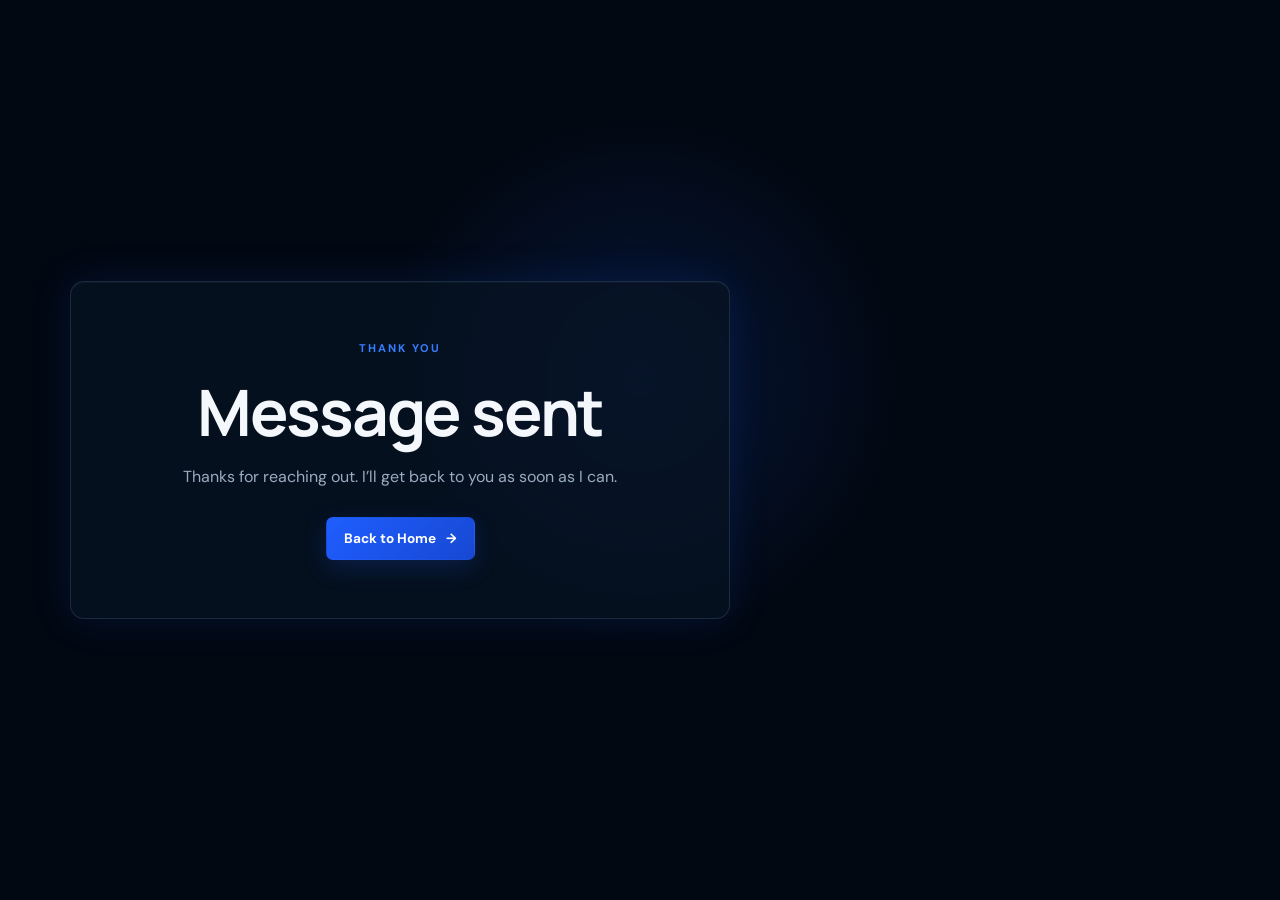
<file: success.html>
<!DOCTYPE html>
<html lang="en">
<head>
  <meta charset="UTF-8">
  <meta name="viewport" content="width=device-width, initial-scale=1.0">
  <meta name="robots" content="noindex">
  <meta name="description" content="Your message to Tate Gillen was sent successfully.">
  <title>Message Sent | Tate Gillen</title>
  <link rel="icon" href="assets/favicon.png" type="image/png">
  <link rel="stylesheet" href="styles.css">
</head>
<body>
  <main class="success-page">
    <div class="container">
      <section class="success-card" aria-labelledby="success-title">
        <p class="eyebrow">Thank you</p>
        <h1 id="success-title">Message sent</h1>
        <p>Thanks for reaching out. I’ll get back to you as soon as I can.</p>
        <a class="button button-primary" href="index.html">Back to Home <span aria-hidden="true">→</span></a>
      </section>
    </div>
  </main>
</body>
</html>
</file>
<file: styles.css>
@import url('https://fonts.googleapis.com/css2?family=DM+Sans:wght@400;500;600;700&family=Manrope:wght@500;600;700;800&display=swap');

:root {
  --navy-1000: #020812;
  --navy-975: #030b16;
  --navy-950: #06101e;
  --navy-925: #081523;
  --navy-900: #0a1929;
  --navy-850: #0d2034;
  --navy-800: #112942;
  --blue-600: #1f5eff;
  --blue-500: #377dff;
  --blue-400: #60a5fa;
  --blue-200: #b7d4ff;
  --text: #f4f7fb;
  --muted: #9babc0;
  --muted-strong: #c3cede;
  --line: rgba(128, 164, 207, .18);
  --glass: rgba(12, 30, 49, .72);
  --glow: 0 0 42px rgba(31, 94, 255, .13);
  --radius: 14px;
  --container: 1140px;
}

* { box-sizing: border-box; }
html { scroll-behavior: smooth; scroll-padding-top: 84px; background: var(--navy-1000); }
body { margin: 0; overflow-x: hidden; color: var(--text); background: var(--navy-1000); font-family: "DM Sans", Arial, sans-serif; line-height: 1.6; -webkit-font-smoothing: antialiased; }
body::before { content: ""; position: fixed; inset: 0; z-index: -2; pointer-events: none; background: radial-gradient(circle at 75% 8%, rgba(22, 84, 190, .09), transparent 25%), linear-gradient(180deg, var(--navy-1000), var(--navy-975)); }
@view-transition { navigation: auto; }
::view-transition-old(root), ::view-transition-new(root) { animation-duration: .2s; }
a { color: inherit; text-decoration: none; }
img { max-width: 100%; }
h1, h2, h3, p { margin-top: 0; }
h1, h2, h3 { font-family: "Manrope", "DM Sans", Arial, sans-serif; line-height: 1.12; letter-spacing: -.035em; }
.container { width: min(calc(100% - 40px), var(--container)); margin-inline: auto; }
.sr-only { position: absolute; width: 1px; height: 1px; padding: 0; margin: -1px; overflow: hidden; clip: rect(0, 0, 0, 0); white-space: nowrap; border: 0; }
.skip-link { position: fixed; top: -60px; left: 16px; z-index: 1000; padding: 10px 16px; color: var(--navy-950); background: var(--text); border-radius: 6px; font-weight: 700; }
.skip-link:focus { top: 12px; }
:focus-visible { outline: 3px solid var(--blue-400); outline-offset: 4px; border-radius: 5px; }

/* Navigation */
.site-header { position: fixed; inset: 0 0 auto; z-index: 100; border-bottom: 1px solid transparent; transition: background .25s ease, border-color .25s ease, box-shadow .25s ease; }
.site-header.scrolled { border-bottom-color: var(--line); background: rgba(2, 8, 18, .82); box-shadow: 0 10px 35px rgba(0,0,0,.18); backdrop-filter: blur(16px); -webkit-backdrop-filter: blur(16px); }
.nav { min-height: 70px; display: flex; align-items: center; justify-content: space-between; }
.brand { display: inline-flex; align-items: center; gap: 11px; color: var(--text); font-family: "Manrope", sans-serif; font-weight: 700; letter-spacing: -.02em; }
.brand-mark { display: grid; place-items: center; width: 34px; height: 34px; border: 1px solid rgba(55, 125, 255, .75); border-radius: 7px; color: var(--blue-200); font-size: .68rem; letter-spacing: .05em; box-shadow: inset 0 0 16px rgba(31,94,255,.08); }
.nav-links { display: flex; align-items: center; gap: 30px; }
.nav-links a { position: relative; color: var(--muted-strong); font-size: .86rem; font-weight: 600; transition: color .2s ease; }
.nav-links a:not(.nav-resume)::after { content: ""; position: absolute; left: 0; right: 100%; bottom: -9px; height: 2px; background: var(--blue-500); transition: right .22s ease; }
.nav-links a:hover, .nav-links a.active { color: var(--text); }
.nav-links a.active::after { right: 0; }
.nav-links .nav-resume { padding: 9px 14px; border: 1px solid rgba(55,125,255,.58); border-radius: 7px; color: var(--blue-200); }
.nav-links .nav-resume:hover { color: var(--text); background: rgba(31,94,255,.12); }
.nav-toggle { display: none; }

/* Hero */
.hero { position: relative; min-height: 740px; display: grid; align-items: center; overflow: hidden; border-bottom: 1px solid var(--line); background: linear-gradient(110deg, #020812 0%, #040d1a 55%, #020915 100%); }
.hero-grid-bg { position: absolute; inset: 0; opacity: .25; pointer-events: none; background-image: linear-gradient(rgba(72,126,196,.08) 1px, transparent 1px), linear-gradient(90deg, rgba(72,126,196,.08) 1px, transparent 1px), radial-gradient(circle, rgba(55,125,255,.6) 1px, transparent 1.5px); background-size: 70px 70px, 70px 70px, 95px 95px; mask-image: linear-gradient(to bottom, #000, transparent 90%); }
.hero-cursor-glow { position: absolute; width: 620px; height: 620px; left: var(--glow-x, 70%); top: var(--glow-y, 42%); border-radius: 50%; pointer-events: none; transform: translate(-50%, -50%); background: radial-gradient(circle, rgba(24,102,255,.18), rgba(10,53,120,.05) 42%, transparent 69%); will-change: left, top; }
.hero-layout { position: relative; z-index: 2; display: grid; grid-template-columns: 1.05fr .95fr; gap: 30px; align-items: center; min-height: 740px; padding-top: 90px; padding-bottom: 74px; }
.hero-content { position: relative; z-index: 3; }
.eyebrow, .section-label { margin-bottom: 18px; color: var(--blue-500); font-size: .7rem; font-weight: 700; letter-spacing: .18em; text-transform: uppercase; }
.hero h1 { margin-bottom: 12px; font-size: clamp(4rem, 8vw, 6.6rem); letter-spacing: -.065em; }
.hero-headline { max-width: 620px; margin-bottom: 21px; color: #cbd5e5; font-family: "Manrope", sans-serif; font-size: clamp(1.45rem, 2.7vw, 2.25rem); font-weight: 600; line-height: 1.27; letter-spacing: -.035em; }
.hero-copy { max-width: 620px; margin-bottom: 31px; color: var(--muted); font-size: 1rem; }
.button-group { display: flex; flex-wrap: wrap; gap: 11px; }
.button { display: inline-flex; align-items: center; justify-content: center; gap: 10px; min-height: 43px; padding: 10px 17px; border: 1px solid transparent; border-radius: 7px; font: 700 .85rem/1 "DM Sans", sans-serif; cursor: pointer; transition: transform .2s ease, background .2s ease, border-color .2s ease, box-shadow .2s ease; }
.button:hover { transform: translateY(-2px); }
.button-primary { color: #fff; background: linear-gradient(135deg, var(--blue-600), #1748d2); box-shadow: 0 8px 25px rgba(31,94,255,.18); }
.button-primary:hover { box-shadow: 0 10px 34px rgba(31,94,255,.35); }
.button-secondary { color: var(--text); border-color: rgba(157,179,207,.32); background: rgba(8,22,38,.48); }
.button-secondary:hover { border-color: rgba(96,165,250,.55); background: rgba(15,39,65,.65); }
.hero-visual { position: relative; min-height: 500px; display: grid; place-items: center; isolation: isolate; pointer-events: none; transform-style: preserve-3d; }
.spline-host, .spline-host spline-viewer { position: absolute; inset: 0; width: 100%; height: 100%; pointer-events: auto; }
.spline-host:empty { display: none; }
.hero-visual.spline-ready .network-fallback { opacity: 0; }
.network-fallback { position: relative; width: min(390px, 75vw); aspect-ratio: 1; border: 1px solid rgba(66,143,255,.25); border-radius: 50%; background: radial-gradient(circle at 46% 40%, rgba(24,98,228,.2), rgba(2,10,24,.35) 55%, transparent 70%); box-shadow: inset 0 0 70px rgba(22,91,220,.16), 0 0 70px rgba(28,100,246,.18); transform-style: preserve-3d; transition: opacity .35s ease; }
.network-fallback::before, .network-fallback::after { content: ""; position: absolute; inset: 10%; border: 1px solid rgba(81,151,255,.34); border-radius: 50%; transform: rotate(58deg) scaleX(.45); }
.network-fallback::after { transform: rotate(-48deg) scaleX(.52); }
.network-orbit { position: absolute; inset: 12%; border: 1px solid rgba(71,147,255,.45); border-radius: 50%; }
.orbit-one { transform: rotateX(66deg); }.orbit-two { transform: rotateY(68deg); }.orbit-three { transform: rotate(34deg) scaleY(.52); }
.network-core { position: absolute; left: 50%; top: 50%; width: 58px; height: 58px; border-radius: 50%; transform: translate(-50%,-50%); background: radial-gradient(circle at 40% 35%, #d9efff, #2495ff 30%, #1648bd 65%, transparent 72%); box-shadow: 0 0 35px #1b7cff; }
.network-node { position: absolute; width: 11px; height: 11px; border: 2px solid #d9f2ff; border-radius: 50%; background: #2c8dff; box-shadow: 0 0 16px #1789ff; }
.node-1 { left: 15%; top: 32%; }.node-2 { left: 30%; top: 12%; }.node-3 { right: 17%; top: 25%; }.node-4 { right: 7%; top: 53%; }.node-5 { right: 24%; bottom: 13%; }.node-6 { left: 27%; bottom: 15%; }.node-7 { left: 10%; bottom: 37%; }
.visual-platform { position: absolute; left: 10%; right: 10%; bottom: 14px; height: 64px; z-index: -1; border: 1px solid rgba(70,138,255,.5); border-radius: 50%; background: radial-gradient(ellipse, rgba(20,116,255,.35), rgba(5,23,49,.65) 55%, transparent 72%); box-shadow: 0 -15px 40px rgba(25,107,255,.2); transform: perspective(400px) rotateX(65deg); }
.scroll-indicator { position: absolute; z-index: 4; left: 50%; bottom: 18px; display: grid; gap: 2px; justify-items: center; color: var(--muted-strong); font-size: .76rem; transform: translateX(-50%); }
.scroll-indicator span { color: var(--blue-400); font-size: 1.2rem; }

/* Shared sections */
.section { padding: 94px 0; scroll-margin-top: 70px; }
.section h2, .contact-section h2 { margin-bottom: 20px; font-size: clamp(2.15rem, 4vw, 3.45rem); }
.section-tinted { background: var(--navy-1000); }
.about-grid { display: grid; grid-template-columns: .74fr 1.26fr; gap: 10%; align-items: start; }
#about { border-bottom: 1px solid var(--line); background: radial-gradient(circle at 18% 50%, rgba(25,83,150,.13), transparent 33%), var(--navy-900); }
.about-heading { position: relative; }
.heading-underline { display: block; width: 58px; height: 2px; margin-top: 18px; background: var(--blue-500); transform-origin: left; }
.about-copy > p { color: var(--muted-strong); font-size: 1.02rem; }
.about-details { display: grid; grid-template-columns: repeat(4, 1fr); margin-top: 34px; }
.about-details div { min-height: 62px; padding: 0 18px; border-left: 1px solid var(--line); }
.about-details div:first-child { padding-left: 0; border-left: 0; }
.about-details span { color: var(--blue-500); font-size: .75rem; font-weight: 700; }
.about-details p { margin: 5px 0 0; color: var(--text); font-size: .84rem; font-weight: 700; line-height: 1.35; }
.section-heading { display: flex; align-items: end; justify-content: space-between; gap: 40px; margin-bottom: 42px; }
.section-heading h2 { max-width: 720px; margin-bottom: 0; }
.section-heading > p { max-width: 290px; margin-bottom: 5px; color: var(--muted); }

/* Projects */
#projects { background: radial-gradient(circle at 75% 20%, rgba(20,70,155,.1), transparent 27%), var(--navy-1000); }
.project-grid { display: grid; grid-template-columns: repeat(2, 1fr); gap: 18px; perspective: 1200px; }
.project-card { position: relative; min-width: 0; display: flex; flex-direction: column; padding: 22px; overflow: hidden; border: 1px solid var(--line); border-radius: var(--radius); background: linear-gradient(145deg, rgba(14,34,55,.88), rgba(6,19,34,.82)); box-shadow: inset 0 1px 0 rgba(255,255,255,.025); transform-style: preserve-3d; transition: transform .25s ease, border-color .25s ease, box-shadow .25s ease; }
.project-card:hover { border-color: rgba(65,131,226,.43); box-shadow: 0 15px 45px rgba(0,0,0,.25), 0 0 35px rgba(24,93,218,.11); }
.project-image { position: relative; margin: -14px -14px 17px; overflow: hidden; border: 1px solid rgba(111,151,199,.2); border-radius: 9px; background: #06111f; box-shadow: inset 0 0 24px rgba(0,0,0,.42); }
.app-window-bar { height: 27px; display: flex; align-items: center; gap: 6px; padding: 0 10px; border-bottom: 1px solid rgba(111,151,199,.17); background: linear-gradient(180deg, #10253a, #0a1a2a); }
.app-window-bar span { width: 6px; height: 6px; border-radius: 50%; background: #4b647f; box-shadow: inset 0 1px 1px rgba(255,255,255,.18); }
.app-window-bar span:nth-child(2) { background: #42678e; }.app-window-bar span:nth-child(3) { background: #315d91; }
.app-window-viewport { position: relative; width: 100%; aspect-ratio: 16 / 9; overflow: hidden; background: #06111f; }
.app-window-viewport::after { content: ""; position: absolute; inset: auto 0 0; z-index: 3; height: 36%; background: linear-gradient(to top, rgba(3,12,23,.8), rgba(3,12,23,.16), transparent); pointer-events: none; }
.concept-visual { position: absolute; inset: 0; z-index: 2; transition: transform .45s ease; }
.project-card:hover .concept-visual { transform: translateY(-2px) scale(1.008); }

/* Restaurant prospecting concept */
.restaurant-concept { display: grid; grid-template-rows: 30px repeat(3, 1fr); gap: 10px; padding: 24px 34px 25px; background: radial-gradient(circle at 88% 15%, rgba(32,105,220,.18), transparent 31%), linear-gradient(145deg, #0b2137, #061421); }
.concept-heading { display: flex; align-items: center; justify-content: space-between; padding-bottom: 9px; border-bottom: 1px solid rgba(112,157,211,.17); }
.concept-title-line { width: 30%; height: 7px; border-radius: 8px; background: linear-gradient(90deg, #377dff, rgba(55,125,255,.28)); }.concept-status-dot { width: 9px; height: 9px; border: 2px solid #66adff; border-radius: 50%; box-shadow: 0 0 9px rgba(55,125,255,.5); }
.lead-row { display: grid; grid-template-columns: 26px minmax(70px, 1fr) 74px 34px; gap: 14px; align-items: center; padding: 8px 12px; border: 1px solid rgba(112,157,211,.16); border-radius: 8px; background: rgba(9,29,49,.72); box-shadow: inset 0 1px 0 rgba(255,255,255,.02); }
.pin-icon { position: relative; width: 16px; height: 20px; border: 2px solid #60a5fa; border-radius: 11px 11px 13px 13px; transform: rotate(45deg); }.pin-icon::after { content: ""; position: absolute; left: 4px; top: 4px; width: 4px; height: 4px; border-radius: 50%; background: #60a5fa; }.lead-lines, .date-indicator { display: grid; gap: 7px; }.lead-lines i, .date-indicator i { display: block; height: 5px; border-radius: 5px; background: #385470; }.lead-lines i:first-child { width: 72%; background: #7398bf; }.lead-lines i:last-child { width: 46%; }.date-indicator i:first-child { width: 80%; background: #376da8; }.date-indicator i:last-child { width: 55%; }
.score-ring { width: 30px; height: 30px; border-radius: 50%; background: conic-gradient(#3b82f6 var(--score), rgba(90,127,169,.18) 0); box-shadow: 0 0 10px rgba(55,125,255,.15); }.score-ring::after { content: ""; display: block; width: 20px; height: 20px; margin: 5px; border-radius: 50%; background: #0a1c2e; }.score-high { --score: 91%; }.score-mid { --score: 78%; }.score-good { --score: 84%; }

/* Investment scanner concept */
.scanner-concept { display: grid; grid-template-columns: .62fr 1.25fr 1fr; grid-template-rows: 1fr 34px; gap: 20px 28px; align-items: center; padding: 25px 34px 22px; background: radial-gradient(circle at 18% 45%, rgba(27,111,229,.17), transparent 30%), linear-gradient(145deg, #0b2137, #061421); }
.company-score { width: 112px; aspect-ratio: 1; display: grid; place-content: center; justify-self: center; border-radius: 50%; text-align: center; background: radial-gradient(circle, #0a1c2e 58%, transparent 60%), conic-gradient(#4f9dff 87%, rgba(85,128,175,.16) 0); box-shadow: 0 0 18px rgba(55,125,255,.15); }.company-score span { color: #f4f7fb; font: 700 2rem/1 "Manrope", sans-serif; }.company-score small { margin-top: 5px; color: #7f9ab8; font-size: .58rem; letter-spacing: .12em; text-transform: uppercase; }
.criteria-bars { display: grid; gap: 15px; }.criteria-bars i { position: relative; height: 8px; overflow: hidden; border-radius: 10px; background: rgba(111,151,199,.14); }.criteria-bars i::after { content: ""; position: absolute; inset: 0 auto 0 0; width: var(--fill); border-radius: inherit; background: linear-gradient(90deg, #245fe1, #5ba8ff); }
.market-chart { align-self: stretch; min-height: 100px; border-left: 1px solid rgba(112,157,211,.17); border-bottom: 1px solid rgba(112,157,211,.17); }.market-chart svg { width: 100%; height: 100%; overflow: visible; }.chart-area { fill: rgba(55,125,255,.09); }.chart-line { fill: none; stroke: #60a5fa; stroke-width: 3; vector-effect: non-scaling-stroke; }
.insight-dots { grid-column: 2 / 4; display: flex; gap: 12px; align-items: center; }.insight-dots span { width: 31%; height: 7px; border-radius: 7px; background: rgba(98,139,183,.18); }.insight-dots span::before { content: ""; display: block; width: 8px; height: 8px; border-radius: 50%; background: #3b82f6; box-shadow: 0 0 8px rgba(55,125,255,.35); }

/* Knowledge graph concept */
.knowledge-concept { width: 100%; height: 100%; padding: 8px 18px; background: radial-gradient(circle at center, rgba(31,94,255,.15), transparent 43%), linear-gradient(145deg, #091d31, #06131f); }
.graph-lines line { stroke: rgba(78,154,255,.65); stroke-width: 1.5; }.graph-node circle { fill: #0d2842; stroke: #3c8cff; stroke-width: 1.5; }.graph-node text { fill: #a9c8e9; font: 600 12px "DM Sans", sans-serif; text-anchor: middle; }.center-node circle { fill: #123b66; stroke: #70b5ff; stroke-width: 2; filter: drop-shadow(0 0 8px rgba(55,125,255,.35)); }.center-node text { fill: #eef6ff; font-size: 14px; font-weight: 700; }

/* Resume transformation concept */
.resume-concept { display: grid; grid-template-columns: 1fr 64px .88fr; gap: 24px; align-items: center; padding: 25px 48px; background: radial-gradient(circle at 70% 45%, rgba(31,94,255,.13), transparent 32%), linear-gradient(145deg, #0b2137, #061421); }
.profile-panel { height: 80%; display: grid; grid-template-columns: 42px 1fr; grid-auto-rows: 8px; gap: 12px 14px; align-content: center; padding: 22px; border: 1px solid rgba(112,157,211,.22); border-radius: 9px; background: rgba(8,26,44,.78); box-shadow: inset 0 1px 0 rgba(255,255,255,.025); }.profile-avatar { grid-row: 1 / 4; width: 40px; height: 40px; border: 1px solid #5ca7ff; border-radius: 50%; background: radial-gradient(circle at 50% 35%, #4a91e2 0 18%, #1a4a77 20% 38%, transparent 40%); }.profile-panel > i { display: block; height: 7px; border-radius: 7px; background: #456886; }.profile-panel > i:nth-of-type(1) { width: 78%; background: #7197ba; }.profile-panel > i:nth-of-type(2) { width: 55%; }.profile-panel > i:nth-of-type(3) { width: 88%; }.profile-tags { grid-column: 1 / -1; display: flex; gap: 7px; margin-top: 10px; }.profile-tags b { width: 28%; height: 17px; border: 1px solid rgba(69,137,219,.38); border-radius: 9px; background: rgba(55,125,255,.08); }
.transform-arrow { position: relative; display: grid; place-items: center; color: #6eafff; font-size: 2rem; }.transform-arrow::before { content: ""; position: absolute; width: 54px; height: 54px; border: 1px solid rgba(70,144,231,.22); border-radius: 50%; box-shadow: 0 0 16px rgba(55,125,255,.1); }
.resume-document { position: relative; height: 92%; display: grid; grid-template-columns: 32px 1fr; grid-auto-rows: 6px; gap: 9px 11px; align-content: start; padding: 21px; border: 1px solid rgba(170,204,239,.42); border-radius: 6px; background: linear-gradient(145deg, #d9e6f2, #afc4d8); box-shadow: 0 10px 24px rgba(0,0,0,.18); }.resume-avatar { grid-row: 1 / 4; width: 30px; height: 30px; border-radius: 50%; background: #2f669d; }.resume-document i { display: block; height: 5px; border-radius: 5px; background: #6f879e; }.resume-document .resume-name { width: 72%; height: 7px; background: #244b70; }.resume-document .section-break { grid-column: 1 / -1; width: 100%; height: 2px; margin-top: 7px; background: #7892aa; }.resume-columns { grid-column: 1 / -1; display: grid; grid-template-columns: 1.35fr .65fr; gap: 10px; margin-top: 8px; }.resume-columns b { height: 45px; border-radius: 3px; background: repeating-linear-gradient(to bottom, #7892aa 0 3px, transparent 3px 10px); }
.project-number { position: absolute; top: 47px; left: 14px; z-index: 4; padding: 3px 7px; border: 1px solid rgba(55,125,255,.32); border-radius: 5px; color: #76a7ff; background: rgba(2,8,18,.78); font-family: "Manrope", sans-serif; font-size: .75rem; font-weight: 800; letter-spacing: .08em; backdrop-filter: blur(8px); }
.project-card h3 { margin-bottom: 8px; font-size: 1.25rem; }
.project-card > p { margin-bottom: 15px; color: var(--muted); font-size: .9rem; line-height: 1.52; }
.tag-list { display: flex; flex-wrap: wrap; gap: 7px; margin: 0 0 15px; padding: 0; list-style: none; }
.tag-list li { padding: 4px 9px; border: 1px solid rgba(138,164,198,.14); border-radius: 100px; color: var(--muted-strong); background: rgba(126,154,191,.09); font-size: .69rem; font-weight: 600; }
.card-links { display: flex; flex-wrap: wrap; align-items: center; gap: 11px 20px; margin-top: auto; padding-top: 14px; border-top: 1px solid var(--line); }
.card-links a { position: relative; z-index: 5; color: var(--muted-strong); font-size: .79rem; font-weight: 700; }
.card-links a:hover { color: var(--blue-400); }
.card-links .case-study-link { width: auto; margin-left: auto; padding: 0; color: var(--blue-500); }
.project-contact-banner { grid-column: 1 / -1; display: grid; grid-template-columns: auto 1fr 1.25fr auto; gap: 25px; align-items: center; margin-top: 22px; padding: 23px 28px; border: 1px solid var(--line); border-radius: var(--radius); background: radial-gradient(circle at 10% 50%, rgba(31,94,255,.14), transparent 24%), linear-gradient(105deg, rgba(14,34,55,.88), rgba(7,20,35,.88)); box-shadow: var(--glow); }
.banner-icon { display: grid; place-items: center; width: 48px; height: 48px; border: 1px solid rgba(55,125,255,.65); border-radius: 8px; color: var(--blue-400); box-shadow: 0 0 22px rgba(31,94,255,.24), inset 0 0 15px rgba(31,94,255,.1); }
.project-contact-banner h3, .project-contact-banner p { margin: 0; }.project-contact-banner h3 { font-size: 1.23rem; }.project-contact-banner p { color: var(--muted); font-size: .88rem; }

/* Workflow, skills, contact */
.workflow-section { border-block: 1px solid var(--line); background: var(--navy-950); }
.workflow-section .section-heading > p { color: var(--muted); }
.workflow { display: grid; grid-template-columns: 1.25fr .75fr; gap: 35px; }
.workflow-tabs { display: grid; grid-template-columns: repeat(5, 1fr); }
.workflow-stage { position: relative; min-height: 175px; padding: 22px 14px; border: 0; border-right: 1px solid var(--line); color: var(--muted); background: rgba(255,255,255,.025); font: 600 .84rem/1.4 "DM Sans", sans-serif; text-align: left; cursor: pointer; transition: color .2s ease, background .2s ease; }
.workflow-stage:first-child { border-radius: 10px 0 0 10px; }.workflow-stage:last-child { border-right: 0; border-radius: 0 10px 10px 0; }
.workflow-stage::after { content: "→"; position: absolute; right: -7px; top: 50%; z-index: 1; color: var(--blue-400); transform: translateY(-50%); }.workflow-stage:last-child::after { display: none; }
.workflow-stage span { display: block; margin-bottom: 45px; color: var(--blue-500); font-size: .67rem; letter-spacing: .12em; }
.workflow-stage:hover, .workflow-stage.active { color: var(--text); background: rgba(31,94,255,.15); }
.workflow-panel { padding: 27px; border: 1px solid var(--line); border-radius: 10px; background: var(--glass); }
.workflow-panel h3 { margin-bottom: 13px; font-size: 1.4rem; }.workflow-panel > p:last-child { margin-bottom: 0; color: var(--muted); }
#skills { background: var(--navy-1000); }
.skills-layout { display: grid; grid-template-columns: .85fr 1.15fr; gap: 11%; }
.skills-intro { max-width: 410px; color: var(--muted); font-size: 1rem; }
.skills-list { display: grid; grid-template-columns: repeat(2, 1fr); gap: 0 27px; margin: 0; padding: 0; list-style: none; }
.skills-list li { display: flex; align-items: center; justify-content: space-between; gap: 15px; padding: 15px 2px; border-bottom: 1px solid var(--line); color: var(--muted-strong); font-weight: 600; }
.skills-list li span:last-child { color: var(--blue-500); font-size: .75rem; }
.contact-section { padding: 92px 0; border-top: 1px solid var(--line); background: radial-gradient(circle at 20% 30%, rgba(31,94,255,.1), transparent 30%), var(--navy-900); scroll-margin-top: 70px; }
.contact-layout { display: grid; grid-template-columns: .85fr 1.15fr; gap: 9%; align-items: start; }
.contact-content > p:not(.section-label) { max-width: 610px; color: var(--muted); font-size: 1.03rem; }
.contact-links { display: flex; flex-wrap: wrap; gap: 10px; margin-top: 30px; }
.contact-links a { display: inline-flex; align-items: center; gap: 15px; padding: 9px 14px; border: 1px solid var(--line); border-radius: 7px; font-weight: 700; font-size: .82rem; transition: background .2s ease, border-color .2s ease, transform .2s ease; }
.contact-links a:hover { transform: translateY(-2px); border-color: rgba(55,125,255,.55); background: rgba(31,94,255,.08); }
.contact-form { padding: 27px; border: 1px solid var(--line); border-radius: var(--radius); background: rgba(7,20,35,.62); box-shadow: inset 0 1px 0 rgba(255,255,255,.02); }
.form-row { margin-bottom: 16px; }.form-row label { display: block; margin-bottom: 5px; color: var(--muted-strong); font-size: .8rem; font-weight: 700; }
.form-row input, .form-row select, .form-row textarea { width: 100%; padding: 10px 11px; border: 1px solid var(--line); border-radius: 6px; color: var(--text); background: var(--navy-1000); font: inherit; }
.form-row select option { color: var(--navy-950); background: #fff; }.form-row textarea { resize: vertical; }.honeypot { position: absolute; left: -9999px; }
.form-success { margin-bottom: 18px; padding: 11px 13px; border: 1px solid #48b976; border-radius: 7px; color: #d5fbe2; background: rgba(22,163,74,.14); }
.site-footer { color: var(--muted); border-top: 1px solid var(--line); background: var(--navy-1000); }
.footer-content { min-height: 78px; display: flex; align-items: center; justify-content: space-between; font-size: .82rem; }.footer-content p { margin: 0; }.footer-content a:hover { color: var(--text); }
.reveal { opacity: 1; }

/* Case studies and 404 share the dark visual system */
.case-hero { padding: 150px 0 80px; border-bottom: 1px solid var(--line); color: var(--text); background: radial-gradient(circle at 75% 30%, rgba(31,94,255,.14), transparent 30%), var(--navy-950); }
.case-hero h1 { max-width: 900px; margin-bottom: 18px; font-size: clamp(3rem, 7vw, 5.7rem); }.case-hero-copy { max-width: 720px; color: var(--muted); font-size: 1.1rem; }
.back-link { display: inline-flex; gap: 8px; margin-bottom: 34px; color: var(--blue-400); font-weight: 700; }
.case-layout { display: grid; grid-template-columns: minmax(0, 1fr) 280px; gap: 8%; }.case-content { min-width: 0; }.case-content section { margin-bottom: 64px; scroll-margin-top: 95px; }.case-content h2 { max-width: 720px; margin-bottom: 13px; font-size: clamp(1.7rem, 3vw, 2.25rem); }.case-content section > p:not(.section-label) { max-width: 720px; }.case-content p, .case-content li { color: var(--muted); }
.case-sidebar { position: sticky; top: 95px; align-self: start; padding: 22px; border: 1px solid var(--line); border-radius: 11px; background: var(--glass); }.case-sidebar h2 { font-size: 1rem; letter-spacing: 0; }.case-sidebar .tag-list { margin-bottom: 20px; }.case-sidebar .button { width: 100%; margin-top: 8px; }.case-sidebar .button:not(.button-primary) { border-color: var(--line); }
.case-study-body { background: radial-gradient(circle at 18% 10%, rgba(31,94,255,.06), transparent 22%), var(--navy-1000); }
.case-visual-heading { margin-bottom: 24px; }
.case-concept { position: relative; min-height: 245px; display: flex; align-items: center; justify-content: space-between; gap: 12px; padding: 30px; overflow: hidden; border: 1px solid var(--line); border-radius: 14px; background: radial-gradient(circle at 50% 100%, rgba(31,94,255,.12), transparent 48%), linear-gradient(145deg, #0b2035, #06131f); box-shadow: inset 0 1px 0 rgba(255,255,255,.025), 0 18px 48px rgba(0,0,0,.18); }
.case-concept::before { content: ""; position: absolute; inset: 0; opacity: .13; pointer-events: none; background-image: linear-gradient(rgba(96,165,250,.16) 1px, transparent 1px), linear-gradient(90deg, rgba(96,165,250,.16) 1px, transparent 1px); background-size: 34px 34px; mask-image: linear-gradient(to bottom, #000, transparent); }
.concept-flow-node, .scanner-input, .research-source-stack, .evaluation-core, .investment-brief, .document-stack, .extraction-stage, .gap-output, .career-profile-card, .requirements-card, .tailoring-core, .completed-resume { position: relative; z-index: 1; min-width: 112px; min-height: 122px; display: grid; place-content: center; justify-items: center; gap: 8px; padding: 15px 12px; border: 1px solid rgba(104,151,207,.22); border-radius: 10px; text-align: center; background: rgba(8,26,44,.88); box-shadow: inset 0 1px 0 rgba(255,255,255,.025); }
.case-concept strong { color: var(--text); font: 700 .76rem/1.3 "Manrope", sans-serif; }.case-concept small { color: var(--muted); font-size: .65rem; }.flow-arrow, .plus-symbol { position: relative; z-index: 1; flex: 0 0 auto; color: #66a9ff; font-size: 1.25rem; }
.concept-output-node { border-color: rgba(61,139,239,.52); box-shadow: inset 0 0 22px rgba(31,94,255,.1), 0 0 20px rgba(31,94,255,.08); }
.case-icon { position: relative; display: block; width: 38px; height: 38px; color: #60a5fa; }.restaurant-icon { border: 2px solid currentColor; border-radius: 50% 50% 7px 7px; }.restaurant-icon::before { content: ""; position: absolute; left: 5px; right: 5px; top: 12px; height: 2px; background: currentColor; box-shadow: 0 8px 0 currentColor; }.location-icon { width: 30px; height: 38px; border: 2px solid currentColor; border-radius: 50% 50% 50% 4px; transform: rotate(45deg); }.location-icon::after { content: ""; position: absolute; left: 8px; top: 8px; width: 9px; height: 9px; border-radius: 50%; background: currentColor; }.qualify-icon { border: 2px solid currentColor; border-radius: 50%; }.qualify-icon::after { content: "✓"; position: absolute; inset: 0; display: grid; place-items: center; font-weight: 800; }.lead-icon { border: 1px solid currentColor; border-radius: 5px; }.lead-icon::before { content: ""; position: absolute; left: 7px; right: 7px; top: 9px; height: 3px; border-radius: 3px; background: currentColor; box-shadow: 0 8px 0 rgba(96,165,250,.7), 0 16px 0 rgba(96,165,250,.4); }
.scanner-input .target-mark { width: 42px; height: 42px; border: 2px solid #60a5fa; border-radius: 50%; box-shadow: inset 0 0 0 8px #0a1c2e, inset 0 0 0 10px #377dff; }.research-source-stack i, .document-stack i { width: 44px; height: 9px; border: 1px solid rgba(96,165,250,.45); border-radius: 3px; background: rgba(55,125,255,.1); }.research-source-stack i:nth-child(2), .document-stack i:nth-child(2) { transform: translateX(6px); }.research-source-stack i:nth-child(3), .document-stack i:nth-child(3) { transform: translateX(12px); }
.evaluation-core { min-width: 142px; border-color: rgba(61,139,239,.48); }.evaluation-core > span { width: 54px; height: 54px; display: grid; place-items: center; border-radius: 50%; color: #fff; font: 700 1.2rem "Manrope", sans-serif; background: radial-gradient(circle, #0a1c2e 56%, transparent 58%), conic-gradient(#4f9dff 87%, rgba(85,128,175,.16) 0); }.evaluation-core > div { display: flex; gap: 4px; }.evaluation-core > div i { width: 17px; height: 4px; border-radius: 4px; background: #377dff; }.investment-brief i, .requirements-card i, .completed-resume i { display: block; width: 55px; height: 5px; border-radius: 5px; background: #5b7897; }.investment-brief i:first-child, .completed-resume i:first-child { width: 42px; background: #60a5fa; }.question-marks { color: #66a9ff; font-weight: 800; }
.extraction-stage { grid-template-columns: repeat(3, 19px); }.extraction-stage span { width: 18px; height: 18px; border: 1px solid #60a5fa; border-radius: 50%; background: rgba(55,125,255,.15); }.extraction-stage strong { grid-column: 1 / -1; }.mini-case-graph { position: relative; z-index: 1; width: 170px; flex: 1 1 170px; }.mini-case-graph line { stroke: rgba(79,155,255,.7); stroke-width: 1.5; }.mini-case-graph circle { fill: #0e2d4c; stroke: #60a5fa; stroke-width: 2; }.mini-case-graph circle:first-of-type { fill: #174b80; filter: drop-shadow(0 0 7px rgba(55,125,255,.35)); }.gap-output > span { width: 40px; height: 40px; display: grid; place-items: center; border: 1px solid #60a5fa; border-radius: 50%; color: #8fc1ff; font-weight: 800; }.gap-output i { width: 52px; height: 5px; border-radius: 5px; background: #476886; }
.case-concept-resume { gap: 9px; }.career-profile-card i { width: 52px; height: 5px; border-radius: 5px; background: #527493; }.profile-symbol { width: 34px; height: 34px; border: 1px solid #60a5fa; border-radius: 50%; background: radial-gradient(circle at 50% 35%, #60a5fa 0 16%, transparent 18%), radial-gradient(ellipse at 50% 85%, #377dff 0 30%, transparent 32%); }.tailoring-core { min-width: 86px; min-height: 86px; border-radius: 50%; border-color: rgba(61,139,239,.58); box-shadow: 0 0 25px rgba(31,94,255,.13); }.tailoring-core span { color: #8fc1ff; font: 800 1rem "Manrope", sans-serif; }.completed-resume { background: linear-gradient(145deg, rgba(25,54,80,.95), rgba(10,29,47,.95)); }
.case-feature-section { padding-top: 8px; }
.system-workflow { display: grid; grid-template-columns: repeat(4, 1fr); gap: 0; margin: 28px 0 0; padding: 0; list-style: none; }
.system-workflow li { position: relative; min-width: 0; padding: 23px 20px 20px; border-block: 1px solid var(--line); border-left: 1px solid var(--line); background: rgba(9,27,45,.56); }.system-workflow li:first-child { border-radius: 10px 0 0 10px; }.system-workflow li:last-child { border-right: 1px solid var(--line); border-radius: 0 10px 10px 0; }.system-workflow li:not(:last-child)::after { content: "→"; position: absolute; z-index: 2; right: -8px; top: 47px; color: #60a5fa; }
.workflow-number { display: block; margin-bottom: 18px; color: var(--blue-500); font-size: .68rem; font-weight: 800; letter-spacing: .12em; }.workflow-mini-icon { display: block; width: 24px; height: 24px; margin-bottom: 18px; border: 1px solid #4f91df; border-radius: 5px; background: rgba(55,125,255,.09); box-shadow: inset 0 0 9px rgba(55,125,255,.08); }.target-mini, .evaluate-mini, .connect-mini { border-radius: 50%; }.research-mini, .document-mini, .requirements-mini, .brief-mini, .resume-mini { border-radius: 3px; }.gap-mini::after, .tailor-mini::after, .profile-mini::after, .discover-mini::after, .extract-mini::after { content: ""; display: block; width: 8px; height: 8px; margin: 7px; border-radius: 50%; background: #60a5fa; }
.system-workflow h3 { margin-bottom: 8px; font-size: .9rem; letter-spacing: -.02em; }.system-workflow p { margin: 0; color: var(--muted); font-size: .77rem; line-height: 1.5; }
.output-grid { display: grid; grid-template-columns: repeat(2, 1fr); gap: 13px; margin-top: 26px; }.output-grid article { padding: 22px; border: 1px solid var(--line); border-radius: 10px; background: rgba(9,27,45,.54); }.output-grid article > span { display: grid; place-items: center; width: 31px; height: 31px; margin-bottom: 17px; border: 1px solid rgba(71,143,231,.45); border-radius: 7px; color: #70b2ff; background: rgba(55,125,255,.07); }.output-grid h3 { margin-bottom: 7px; font-size: .98rem; }.output-grid p { margin: 0; color: var(--muted); font-size: .82rem; }
.decision-list { margin-top: 24px; border-top: 1px solid var(--line); }.decision-list article { display: grid; grid-template-columns: 45px 1fr; gap: 18px; padding: 20px 3px; border-bottom: 1px solid var(--line); }.decision-list article > span { color: var(--blue-500); font-size: .7rem; font-weight: 800; letter-spacing: .1em; }.decision-list h3 { margin-bottom: 5px; font-size: .98rem; }.decision-list p { max-width: 650px; margin: 0; color: var(--muted); font-size: .86rem; }
.case-closing-section { padding: 0 0 90px; background: var(--navy-1000); }.case-closing-panel { display: grid; grid-template-columns: 1fr auto; gap: 40px; align-items: center; padding: 35px; border: 1px solid rgba(72,139,238,.28); border-radius: 14px; background: radial-gradient(circle at 85% 50%, rgba(31,94,255,.14), transparent 30%), linear-gradient(135deg, #0d253e, #071521); box-shadow: 0 0 38px rgba(31,94,255,.07); }.case-closing-panel h2 { margin-bottom: 10px; font-size: clamp(1.8rem, 3vw, 2.5rem); }.case-closing-panel p:not(.section-label) { max-width: 590px; margin: 0; color: var(--muted); }.case-closing-actions { display: flex; flex-wrap: wrap; justify-content: flex-end; gap: 9px; }
.not-found { min-height: calc(100vh - 78px); display: grid; place-items: center; padding: 135px 0 65px; text-align: center; background: radial-gradient(circle at 50% 40%, rgba(31,94,255,.16), transparent 30%), var(--navy-1000); }.not-found h1 { margin-bottom: 10px; font-size: clamp(5rem, 18vw, 10rem); }.not-found p { color: var(--muted); }
.success-page { min-height: 100vh; display: grid; place-items: center; padding: 70px 0; text-align: center; background: radial-gradient(circle at 50% 42%, rgba(31,94,255,.16), transparent 32%), var(--navy-1000); }
.success-card { width: min(100%, 660px); padding: clamp(34px, 6vw, 58px); border: 1px solid var(--line); border-radius: var(--radius); background: rgba(7,20,35,.72); box-shadow: var(--glow), inset 0 1px 0 rgba(255,255,255,.03); }
.success-card h1 { margin-bottom: 16px; font-size: clamp(2.3rem, 6vw, 4rem); }
.success-card p:not(.eyebrow) { max-width: 490px; margin: 0 auto 28px; color: var(--muted); }

@media (max-width: 960px) {
  .hero-layout { grid-template-columns: 1.1fr .9fr; }.hero-visual { min-height: 420px; }.network-fallback { width: min(330px, 75vw); }
  .about-details { grid-template-columns: repeat(2, 1fr); gap: 20px 0; }.about-details div:nth-child(3) { padding-left: 0; border-left: 0; }
  .project-contact-banner { grid-template-columns: auto 1fr auto; }.project-contact-banner p { grid-column: 2; }.project-contact-banner .button { grid-column: 3; grid-row: 1 / 3; }
}

@media (max-width: 800px) {
  .nav-toggle { display: flex; flex-direction: column; justify-content: center; gap: 5px; width: 44px; height: 44px; padding: 9px; border: 0; background: transparent; cursor: pointer; }
  .nav-toggle span[aria-hidden] { width: 24px; height: 2px; border-radius: 2px; background: var(--text); transition: transform .2s ease, opacity .2s ease; }.nav-toggle[aria-expanded="true"] span[aria-hidden]:nth-of-type(1) { transform: translateY(7px) rotate(45deg); }.nav-toggle[aria-expanded="true"] span[aria-hidden]:nth-of-type(2) { opacity: 0; }.nav-toggle[aria-expanded="true"] span[aria-hidden]:nth-of-type(3) { transform: translateY(-7px) rotate(-45deg); }
  .nav-links { position: absolute; top: 70px; left: 0; right: 0; display: none; flex-direction: column; align-items: stretch; gap: 0; padding: 11px 20px 20px; border-bottom: 1px solid var(--line); background: rgba(2,8,18,.97); backdrop-filter: blur(15px); }.nav-links.open { display: flex; }.nav-links a { padding: 12px 0; }.nav-links a::after { display: none; }.nav-links .nav-resume { margin-top: 5px; padding: 10px 13px; text-align: center; }
  .hero { min-height: auto; }.hero-layout { grid-template-columns: 1fr; gap: 0; min-height: 0; padding-top: 125px; padding-bottom: 70px; }.hero-content { max-width: 680px; }.hero-visual { min-height: 340px; order: 2; }.network-fallback { width: 290px; }.spline-host { display: none !important; }.visual-platform { left: 25%; right: 25%; }.scroll-indicator { display: none; }
  .about-grid, .skills-layout, .workflow, .contact-layout, .case-layout { grid-template-columns: 1fr; gap: 32px; }.section-heading { display: block; }.section-heading > p { margin-top: 15px; }
  .project-grid { grid-template-columns: 1fr; }.workflow-tabs { grid-template-columns: 1fr; }.workflow-stage { min-height: 0; border-right: 0; border-bottom: 1px solid var(--line); border-radius: 0; }.workflow-stage:first-child { border-radius: 10px 10px 0 0; }.workflow-stage:last-child { border-radius: 0 0 10px 10px; }.workflow-stage::after { content: "↓"; right: 17px; top: auto; bottom: -13px; }.workflow-stage span { display: inline; margin: 0 11px 0 0; }.case-sidebar { position: static; }
  .case-concept { flex-direction: column; gap: 10px; padding: 24px; }.case-concept .flow-arrow { transform: rotate(90deg); }.concept-flow-node, .scanner-input, .research-source-stack, .evaluation-core, .investment-brief, .document-stack, .extraction-stage, .gap-output, .career-profile-card, .requirements-card, .tailoring-core, .completed-resume { width: min(100%, 330px); min-height: 105px; }.mini-case-graph { width: min(100%, 300px); min-height: 170px; flex: 0 0 auto; }.plus-symbol { margin-block: 3px; }.system-workflow { grid-template-columns: 1fr; }.system-workflow li { border-right: 1px solid var(--line); border-bottom: 0; }.system-workflow li:first-child { border-radius: 10px 10px 0 0; }.system-workflow li:last-child { border-bottom: 1px solid var(--line); border-radius: 0 0 10px 10px; }.system-workflow li:not(:last-child)::after { content: "↓"; right: 22px; top: auto; bottom: -12px; }.case-closing-panel { grid-template-columns: 1fr; }.case-closing-actions { justify-content: flex-start; }
}

@media (max-width: 560px) {
  .container { width: min(calc(100% - 28px), var(--container)); }.hero h1 { font-size: clamp(3.7rem, 19vw, 5rem); }.hero-headline { font-size: 1.42rem; }.hero-visual { min-height: 300px; }.network-fallback { width: 245px; }.section { padding: 76px 0; }
  .about-details { grid-template-columns: 1fr 1fr; }.about-details div { padding-inline: 12px; }.project-card { padding: 18px; }.project-image { margin: -18px -18px 15px; }.card-links .case-study-link { width: 100%; margin-left: 0; padding-top: 7px; }
  .project-contact-banner { grid-template-columns: auto 1fr; gap: 16px; padding: 21px; }.project-contact-banner p, .project-contact-banner .button { grid-column: 1 / -1; grid-row: auto; }.project-contact-banner .button { width: 100%; }.contact-links { flex-direction: column; }.contact-links a { justify-content: space-between; }.contact-section { padding: 76px 0; }.footer-content { align-items: flex-start; flex-direction: column; justify-content: center; gap: 7px; }
  .output-grid { grid-template-columns: 1fr; }.case-closing-panel { padding: 25px; }.case-closing-actions { flex-direction: column; }.case-closing-actions .button { width: 100%; }.decision-list article { grid-template-columns: 35px 1fr; gap: 10px; }
  .restaurant-concept { gap: 6px; padding: 13px 15px; }.lead-row { grid-template-columns: 18px 1fr 47px 26px; gap: 7px; padding: 5px 7px; }.pin-icon { width: 12px; height: 15px; }.score-ring { width: 24px; height: 24px; }.score-ring::after { width: 16px; height: 16px; margin: 4px; }
  .scanner-concept { grid-template-columns: .7fr 1.2fr 1fr; gap: 10px; padding: 14px 16px; }.company-score { width: 70px; }.company-score span { font-size: 1.35rem; }.criteria-bars { gap: 9px; }.market-chart { min-height: 65px; }
  .resume-concept { grid-template-columns: 1fr 34px .9fr; gap: 8px; padding: 13px 16px; }.profile-panel { grid-template-columns: 27px 1fr; gap: 7px; padding: 10px; }.profile-avatar { width: 26px; height: 26px; }.transform-arrow { font-size: 1.35rem; }.transform-arrow::before { width: 31px; height: 31px; }.resume-document { grid-template-columns: 22px 1fr; gap: 6px; padding: 11px; }.resume-avatar { width: 21px; height: 21px; }
}

@media (hover: none), (pointer: coarse) { .hero-cursor-glow { display: none; }.project-card { transform: none !important; } }
@media (prefers-reduced-motion: reduce) {
  html { scroll-behavior: auto; }
  *, *::before, *::after { scroll-behavior: auto !important; transition-duration: .01ms !important; animation-duration: .01ms !important; animation-iteration-count: 1 !important; }
  .reveal { opacity: 1; transform: none; }.hero-cursor-glow { display: none; }.project-card { transform: none !important; }
  ::view-transition-old(root), ::view-transition-new(root) { animation: none; }
}
</file>
